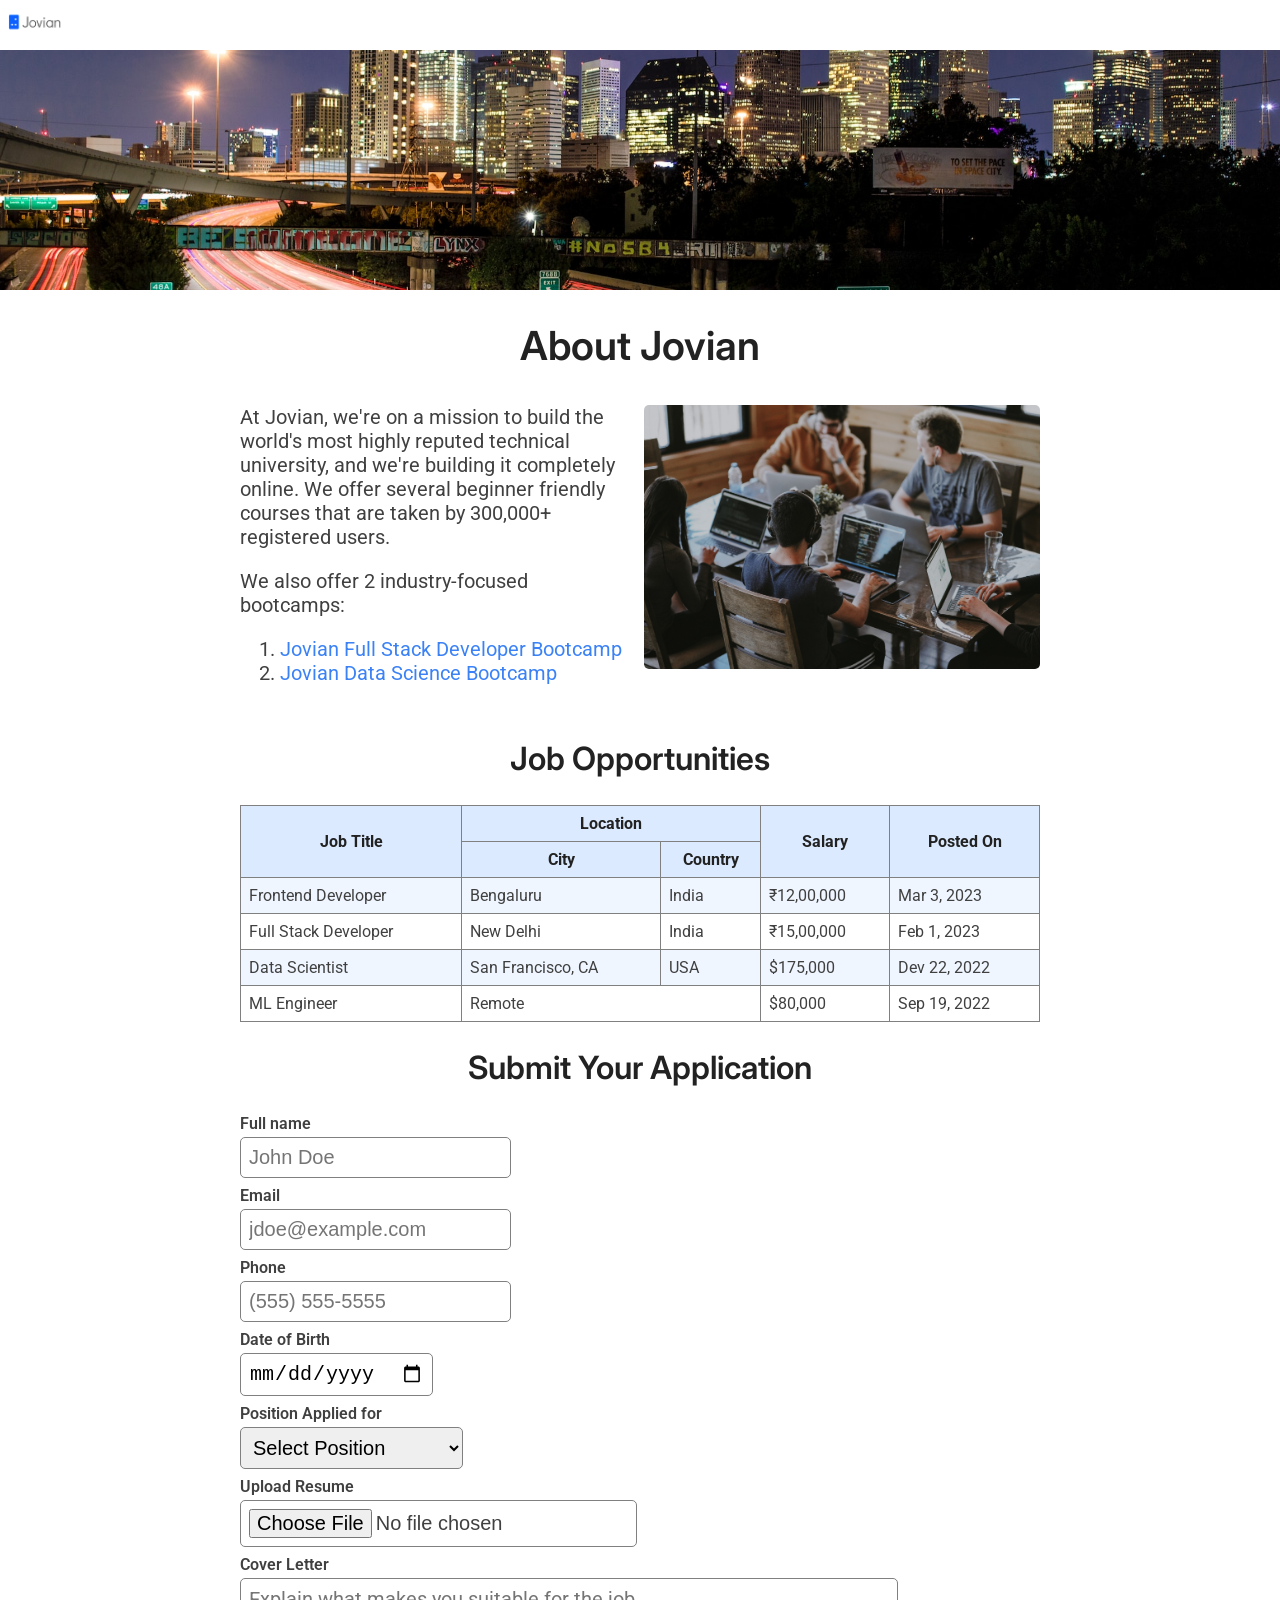
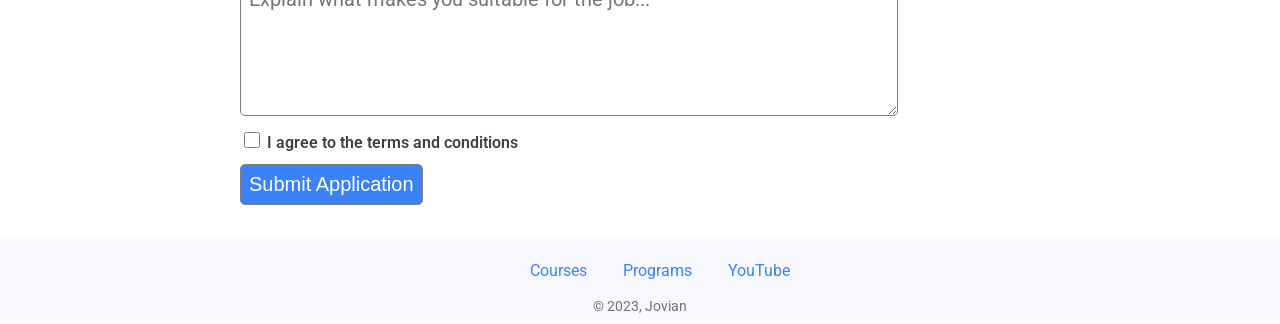
<file: index.html>
<!DOCTYPE html>
<html lang="en">
  <head>
    <meta charset="UTF-8">
    <meta name="viewport" content="width=device-width, initial-scale=1.0">
    <meta name="description" content="Learn about job openings at Jovian and submit your application now">
    <meta name="keywords" content="data science, software development, jobs">
    <meta name="author" content="Jovian">
    <meta name="robots" content="index, follow">
    <meta property="og:title" content="Jovian Careers | Build a Successful Career in Tech">
    <meta property="og:description" content="Learn about job openings at Jovian and submit your application now">
    <meta property="og:image" content="/jovian_meta.png">
    <meta name="twitter:title" content="Jovian Careers">
    <meta name="twitter:description" content="Learn about job openings at Jovian and submit your application now">
    <meta name="twitter:image" content="/jovian_meta.png">
    <title>Jovian Careers | Build a Successful Career in Tech</title>
    <link rel="icon" href="/jovian_favicon.png" type="image/x-icon">
    <link rel="preconnect" href="https://fonts.googleapis.com">
    <link rel="preconnect" href="https://fonts.gstatic.com" crossorigin>
    <link href="https://fonts.googleapis.com/css2?family=Inter:wght@400;500;600;700&family=Roboto:ital,wght@0,400;0,700;1,400&display=swap" rel="stylesheet">
    <link rel="stylesheet" href="style.css">
  </head>
  <body>
    <div id="navbar">
        <img id="logo" src="[data-uri]" alt="Jovian Logo">
    </div>

    <img id="banner" src="banner.jpg" alt="Banner" height="240">
    
    <h1>About Jovian</h1>
    <div id="about">
        <div id="description">
            <p style="margin-top: 0;">
                At Jovian, we're on a mission to build the world's most highly reputed
                technical university, and we're building it completely online. We offer
                several beginner friendly courses that are taken by 300,000+ registered
                users.
            </p>
            <p>
                We also offer 2 industry-focused bootcamps:
                <ol>
                        <li>
                            <a href="https://www.jovian.com/full-stack-developer-bootcamp" target="_blank">
                            Jovian Full Stack Developer Bootcamp</a>
                        </li>
                        <li>
                            <a href="https://www.jovian.com/data-science-bootcamp" target="_blank">
                            Jovian Data Science Bootcamp</a>
                        </li>
                </ol>
            </p>
        </div>

        <div id="team"> 
            <img id="teamImage" src="team.jpg" alt="Team">
        </div>
    </div>

        
    
    <h2>Job Opportunities</h2>
    <div id="jobs">
        <table id="jobsTable">
            <tr class="jobsHeaderRow">
                <th rowspan="2">Job Title</th>
                <th colspan="2">Location</th>
                <th rowspan="2">Salary</th>
                <th rowspan="2">Posted On</th>
            </tr>
            <tr class="jobsHeaderRow">
                <th>City</th>
                <th>Country</th>
            </tr>
            <tr class="jobsDataRow">
                <td>Frontend Developer</td>
                <td>Bengaluru</td>
                <td>India</td>
                <td>₹12,00,000</td>
                <td>Mar 3, 2023</td>
            </tr>
            <tr class="jobsDataRow">
                <td>Full Stack Developer</td>
                <td>New Delhi</td>
                <td>India</td>
                <td>₹15,00,000</td>
                <td>Feb 1, 2023</td>
            </tr>
            <tr class="jobsDataRow">
                <td>Data Scientist</td>
                <td>San Francisco, CA</td>
                <td>USA</td>
                <td>$175,000</td>
                <td>Dev 22, 2022</td>
            </tr>
            <tr class="jobsDataRow">
                <td>ML Engineer</td>
                <td colspan="2">Remote</td>
                <td>$80,000</td>
                <td>Sep 19, 2022</td>
            </tr>
        </table>
    </div>

    <div id="application">
        <h2>Submit Your Application</h2>

        <form id="applicationForm" action="">
            <div class="formGroup">
                <label for="name">Full name</label><br>
                <input type="text" id="name" name="Full name" required placeholder="John Doe">

            </div>
            <div class="formGroup">
                <label for="email">Email</label><br>
                <input type="email" id="email" name="Email Address" required placeholder="jdoe@example.com">
            </div>
            <div class="formGroup">
                <label for="phone">Phone</label><br>
                <input type="tel" id="phone" name="Phone" required placeholder="(555) 555-5555">
            </div>
            <div class="formGroup">
                <label for="dob">Date of Birth</label><br>
                <input type="date" name="dob" id="dob" required>
            </div>
            <div class="formGroup">
                <label for="position">Position Applied for</label><br>
                <select name="Position Applied" id="position" required>
                    <option value="">Select Position</option>
                    <option value="frontend developer">Frontend Developer</option>
                    <option value="full stack developer">Full Stack Developer</option>
                    <option value="data scientist">Data Scientist</option>
                    <option value="ml engineer">ML Engineer</option>
                </select>
            </div>

            <div class="formGroup">
                <label for="resume">Upload Resume</label><br>
                <input type="file" id="resume" name="Resume" required> 
            </div>

            <div class="formGroup">
                <label for="coverletter">Cover Letter</label><br>
                <textarea name="Coverletter" id="coverletter" rows="5" placeholder="Explain what makes you suitable for the job..."></textarea>
            </div>

            <div class="formGroup">
                <label for="terms">
                    <input type="checkbox" id="terms" name="terms" required>
                    I agree to the terms and conditions
                </label>
            </div>
            
            <div class="formGroup">
                <input type="submit" value="Submit Application">
            </div>

        </form>
    </div>
    

    <div id="footer">
        <ul id="footerLinks">
            <li>
                <a href="https://jovian.com/learn" target="_blank">
                Courses</a>
            </li>
            <li>
                <a href="https://jovian.com/learn" target="_blank">
                Programs</a>
            </li>
            <li>
                <a href="https://youtube.com/@jovianhq" target="_blank">
                YouTube</a>
            </li>
        </ul>
        <span class="copyright">© 2023, Jovian</span>
    </div>

  </body>

</html>
</file>
<file: style.css>
html {
    font-size: 16px;
}

body {
    margin: 0;
    padding: 0;
    font-family: 'Roboto', sans-serif;
    font-size: 1rem;
    /* text-align: justify; */
    color: #404040;

}

h1, h2, h3, h4, h5, h6 {
    font-family: 'Inter', sans-serif;
    font-weight: 600;
    color: #222222;
}

h1 { font-size: 2.5rem; }
h2 { font-size: 2rem; }
h3 { font-size: 1.75rem; }
h4 { font-size: 1.5rem; }
h5 { font-size: 1.25rem; }
h6 { font-size: 1rem; }


a {
    text-decoration: none;
    color: #3b82f6;
}

a:hover {
    color: #1d4ed8;
}

#navbar {
    padding: 8px;
    margin: 0;
}

#logo {
    height: 30px;
}

#banner {
    width: 100%;
    object-fit: cover;
}


h1 {
    text-align: center;
}

#about {
    display: flex;
    max-width: 800px;
    margin: 0 auto;
    padding: 8px;
}

#description {
    width: 50%;
    padding-right: 8px;
    font-size: 1.25rem;
}

#team {
    width: 50%;
}

#teamImage {
    border-radius: 5px;
    width: 100%;
}

h2 {
    text-align: center;
}

#jobsTable {
    width: 100%;
    border: 1px solid gray;
    border-collapse: collapse;
}

.jobsHeaderRow th{
    border: 1px solid gray;
    padding: 8px;
    background-color: #dbeafe;
    text-align: center;
    color: #222222;
}


.jobsDataRow td {
    border: 1px solid gray;
    padding: 8px;
}

#jobsTable tr:nth-child(odd) {
    background-color: #eff6ff;
}

#jobs {
    max-width: 800px;
    margin: 0 auto;
    padding: 0 8px;
}

#application {
    max-width: 800px;
    margin: 0 auto;
    padding: 0 8px;
}

.formGroup {
    margin-top: 8px;
}

#applicationForm label {
    font-weight: 600;
    
}

#applicationForm input, select, textarea {
    padding: 8px;
    font-size: 1.25rem;
    margin-top: 4px;
    border-radius: 5px;
    border: 1px solid gray;
}

.formGroup textarea {
    width: 80%;
    font-family: 'Roboto', sans-serif;
}

.formGroup input[type='checkbox'] {
    width: 16px;
    height: 16px;
}

.formGroup input[type='submit'] {
    background-color: #3b82f6;
    color: white;
    font-weight: 500;
    cursor: pointer;
}
/* .jobRole {
    margin-bottom: 3px;
}

.apply {
    float: right;
} */

#footer {
    background-color: ghostwhite;
    padding: 8px;
    margin-top: 32px;
    text-align: center;
}

#footerLinks li {
    list-style: none;
    display: inline;
    margin: 0 16px;
    
}

.copyright {
    color: #71717a;
    font-size: 0.87rem;
}
</file>
